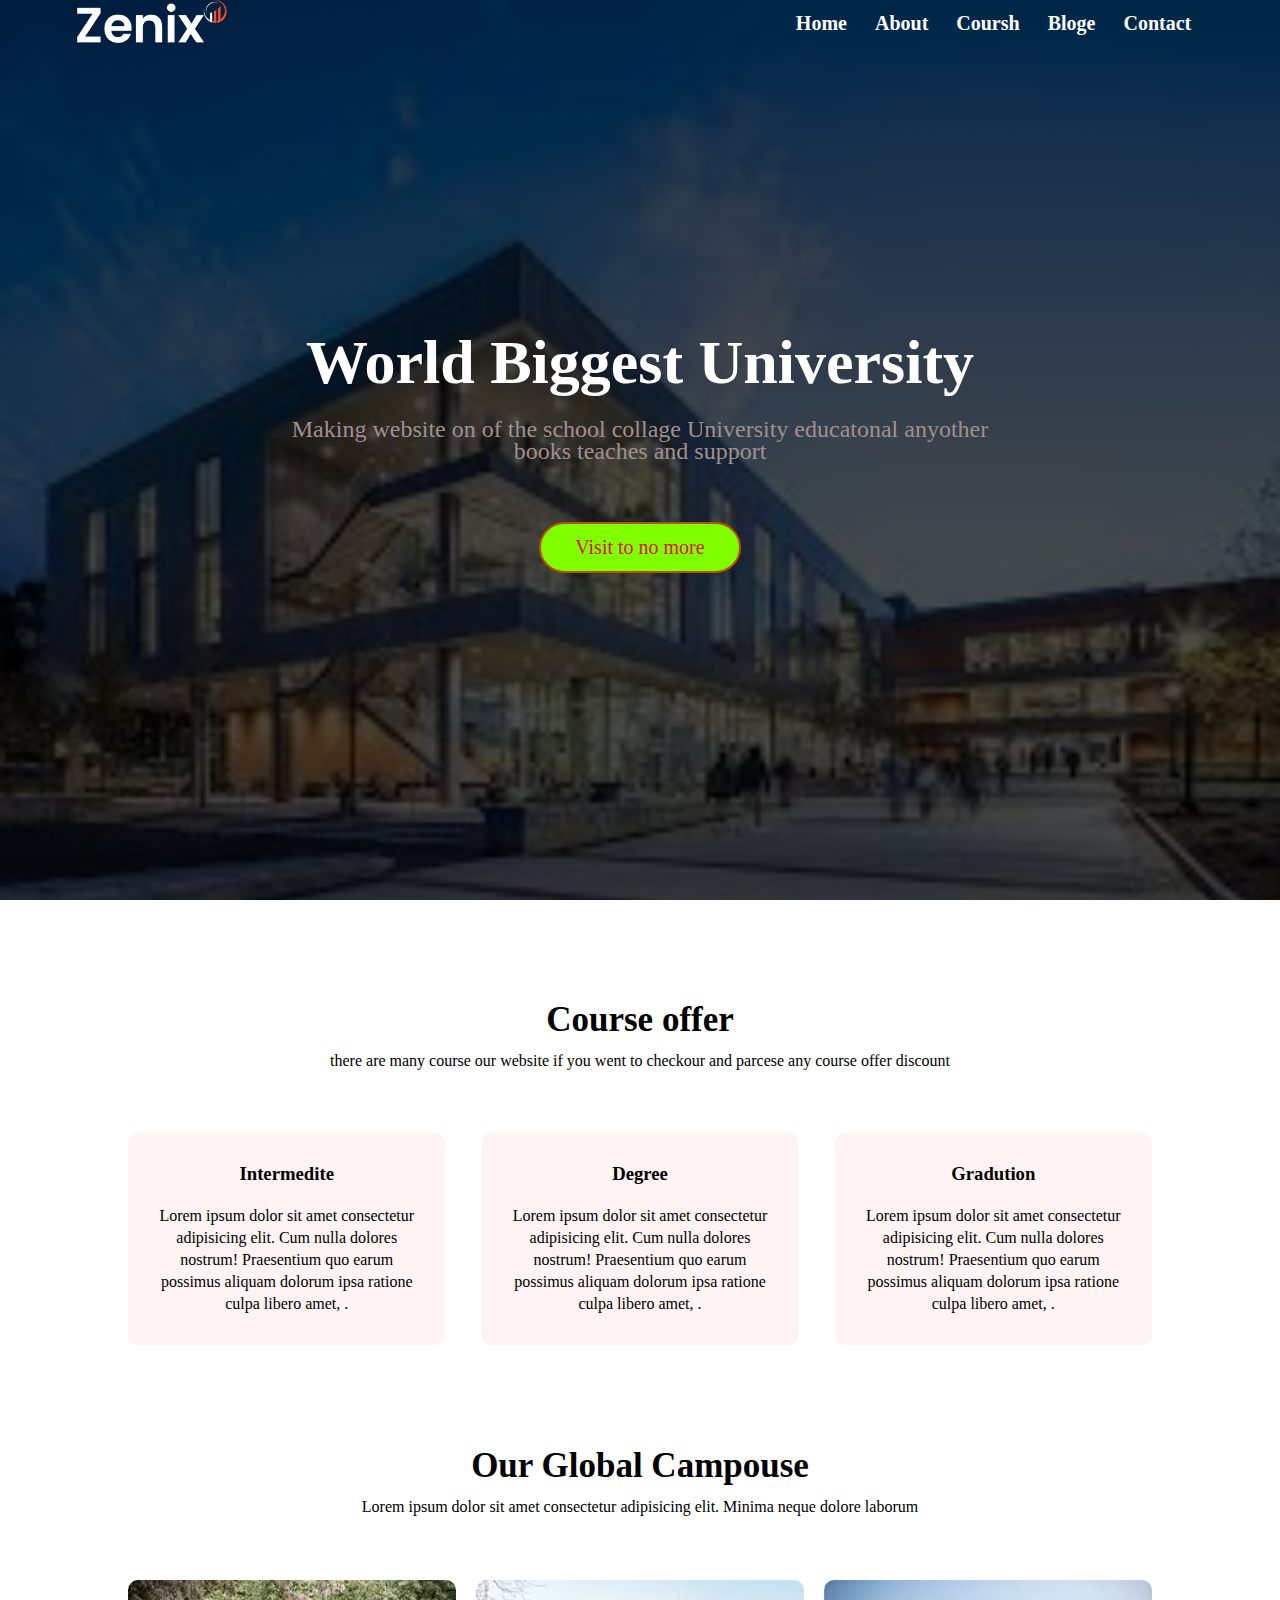
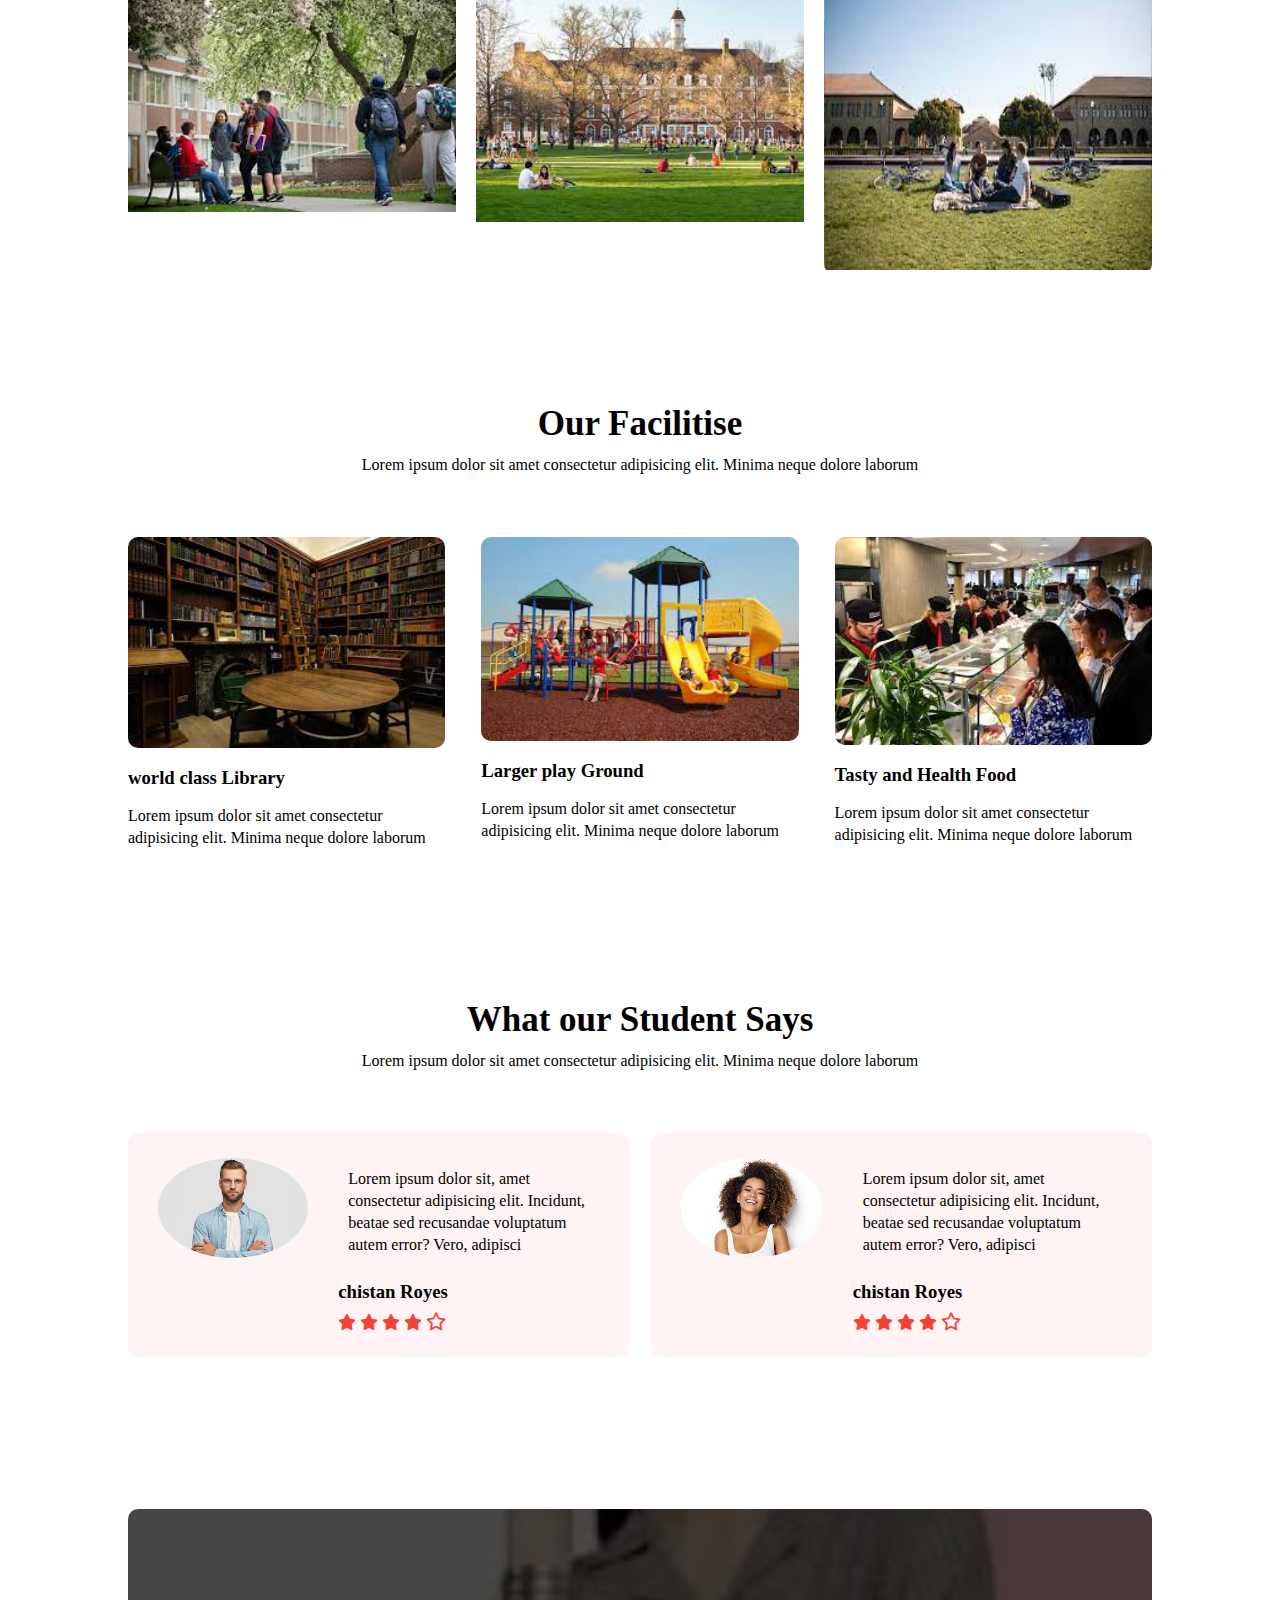
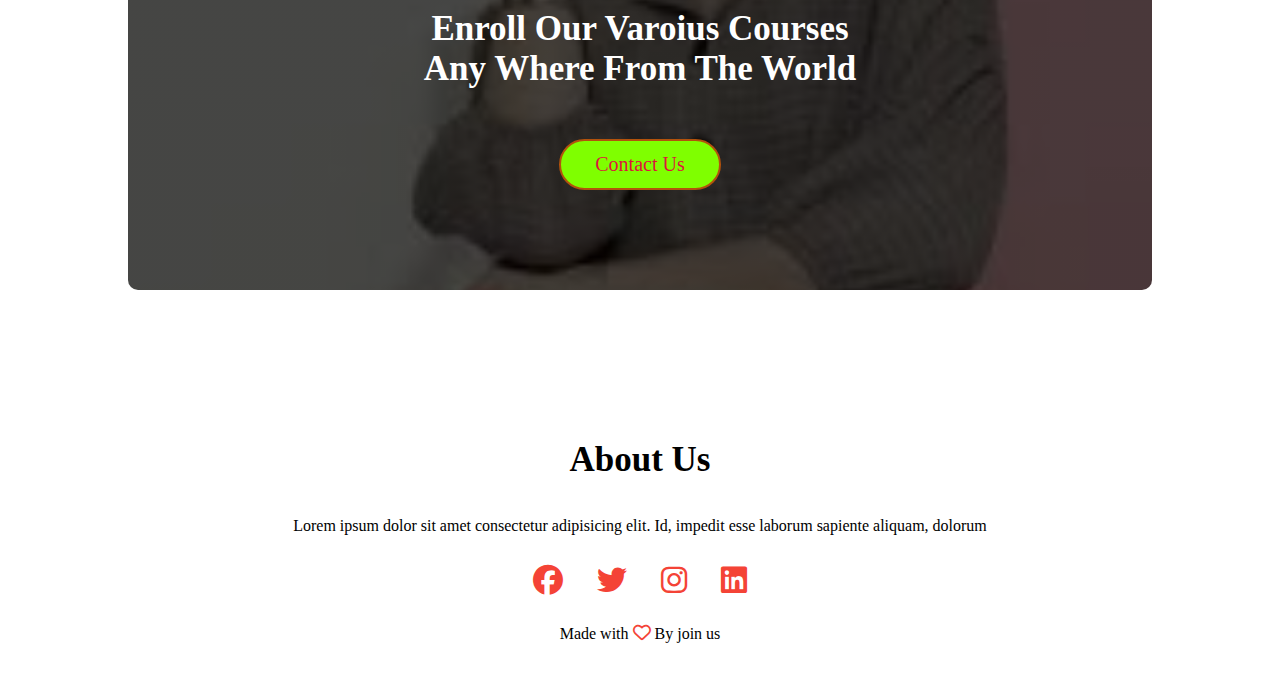
<file: Educational/index.html>
<!DOCTYPE html>
<html lang="en">

<head>
  <meta charset="UTF-8">
  <meta name="viewport" content="width=device-width, initial-scale=1.0">
  <title>Educatonal</title>
  <link rel="stylesheet" href="style.css">
  <link rel="stylesheet" href="https://cdnjs.cloudflare.com/ajax/libs/font-awesome/6.4.2/css/all.min.css">
</head>

<body>
  <section class="header">
    <nav>
      <a href="#"><img src="../image/school-logo.png" alt=""></a>
      <div class="navbar" id="navlink">
        <i class="fa-solid fa-xmark" onclick="hidemenu()"></i>
        <ul>
          <li><a href="#">Home</a></li>
          <li><a href="#">About</a></li>
          <li><a href="#">Coursh</a></li>
          <li><a href="#">Bloge</a></li>
          <li><a href="#">Contact</a></li>
        </ul>
      </div>
      <i class="fa-solid fa-bars" onclick="showmenu()"></i>
    </nav>
    <div class="text-box">
      <h1>World Biggest University</h1>
      <p>Making website on of the school collage University educatonal anyother <br> books teaches and support</p>
      <a href="#" class="btn">Visit to no more</a>
    </div>

  </section>

  <!-- -----------course--------- -->
  <section class="course">
    <h1> Course offer</h1>
    <p> there are many course our website if you went to checkour and parcese any course offer discount </p>
    <div class="row">
      <div class="col-2">
        <h3>Intermedite</h3>
        <p>Lorem ipsum dolor sit amet consectetur adipisicing elit. Cum nulla dolores nostrum! Praesentium quo earum
          possimus aliquam dolorum ipsa ratione culpa libero amet, .</p>
      </div>
      <div class="col-2">
        <h3>Degree</h3>
        <p>Lorem ipsum dolor sit amet consectetur adipisicing elit. Cum nulla dolores nostrum! Praesentium quo earum
          possimus aliquam dolorum ipsa ratione culpa libero amet, .</p>
      </div>
      <div class="col-2">
        <h3>Gradution</h3>
        <p>Lorem ipsum dolor sit amet consectetur adipisicing elit. Cum nulla dolores nostrum! Praesentium quo earum
          possimus aliquam dolorum ipsa ratione culpa libero amet, .</p>
      </div>
    </div>
  </section>

  <!-- ----------campus----- -->
  <section class="campuse">
    <h1> Our Global Campouse</h1>
    <p>Lorem ipsum dolor sit amet consectetur adipisicing elit. Minima neque dolore laborum </p>
    <div class="row">
      <div class="col-3">
        <img src="../image/campus.jpeg" alt="">
        <div class="layer">
          <h3>London</h3>
        </div>
      </div>
      <div class="col-3">
        <img src="../image/cam.jpeg" alt="">
        <div class="layer">
          <h3>USA</h3>
        </div>
      </div>
      <div class="col-3">
        <img src="../image/ca.jpeg" alt="" height="290px">
        <div class="layer">
          <h3>Canada</h3>
        </div>
      </div>
    </div>

  </section>
  <!-- -------fasalitis------ -->
  <section class="facilitise">
    <h1> Our Facilitise</h1>
    <p>Lorem ipsum dolor sit amet consectetur adipisicing elit. Minima neque dolore laborum</p>
    <div class="row">
      <div class="col-4">
        <img src="../image/la.jpeg" alt="">
        <h3>world class Library</h3>
        <p>Lorem ipsum dolor sit amet consectetur adipisicing elit. Minima neque dolore laborum</p>
      </div>
      <div class="col-4">
        <img src="../image/play1.jpeg" alt="">
        <h3>Larger play Ground</h3>
        <p>Lorem ipsum dolor sit amet consectetur adipisicing elit. Minima neque dolore laborum</p>
      </div>
      <div class="col-4">
        <img src="../image/health food.jpeg" alt="">
        <h3>Tasty and Health Food</h3>
        <p>Lorem ipsum dolor sit amet consectetur adipisicing elit. Minima neque dolore laborum</p>
      </div>
    </div>

  </section>
  <!-- ---------- tastimonials------ -->
  <section class="tastimonials">
    <h1> What our Student Says</h1>
    <p>Lorem ipsum dolor sit amet consectetur adipisicing elit. Minima neque dolore laborum</p>
    <div class="row">
      <div class="col-5">
        <img src="../image/man1.jpeg" alt="">
        <div>
          <p>Lorem ipsum dolor sit, amet consectetur adipisicing elit. Incidunt, beatae sed recusandae voluptatum autem
            error? Vero, adipisci </p>
          <h3>chistan Royes</h3>
          <i class="fa-solid fa-star"></i>
          <i class="fa-solid fa-star"></i>
          <i class="fa-solid fa-star"></i>
          <i class="fa-solid fa-star"></i>
          <i class="fa-regular fa-star"></i>
        </div>

      </div>
      <div class="col-5">
        <img src="../image/man2.jpeg" alt="">
        <div>
          <p>Lorem ipsum dolor sit, amet consectetur adipisicing elit. Incidunt, beatae sed recusandae voluptatum autem
            error? Vero, adipisci </p>
          <h3>chistan Royes</h3>
          <i class="fa-solid fa-star"></i>
          <i class="fa-solid fa-star"></i>
          <i class="fa-solid fa-star"></i>
          <i class="fa-solid fa-star"></i>
          <i class="fa-regular fa-star"></i>
        </div>

      </div>
    </div>


  </section>
  <!-- ---------call section--------- -->

  <section class="call">
    <h1>Enroll Our Varoius Courses <br>Any Where From The World</h1>
    <a href="#" class="btn">Contact Us</a>


  </section>
  <!-- ---------footer-------- -->

  <section class="footer">
    <h4>About Us</h4>
    <p>Lorem ipsum dolor sit amet consectetur adipisicing elit. Id, impedit esse laborum sapiente aliquam, dolorum </p>
    <div class="icon">
      <i class="fa-brands fa-facebook"></i>
      <i class="fa-brands fa-twitter"></i>
      <i class="fa-brands fa-instagram"></i>
      <i class="fa-brands fa-linkedin"></i>

    </div>
    <p>Made with <i class="fa-regular fa-heart"></i> By join us </p>
  </section>


  <!-- ----------javascript ---------- -->
  <script>
    var navlink = document.getElementById("navlink")
    function showmenu() {
      navlink.style.right = "0";
    }
    function hidemenu() {
      navlink.style.right = "-200px";
    }
  </script>
</body>

</html>
</file>
<file: Educational/style.css>
*{
  margin: 0;
  padding: 0;

}
.header{
 width: 100%;
 min-height: 100vh;
  background-image: linear-gradient(rgba(0,0,0,0.7),rgba(0,0,0,0.7)),url(../image/ba.jpeg);
 background-size: cover;
 background-position: center;
 background-repeat: no-repeat;
 position: relative;
  /* filter: grayscale(50%); */
}
nav{
  display: flex;
  align-items: center;
  justify-content: space-between;
  padding:0% 6%;
}
nav img{
  width: 150px;
  color: #fff;
}
nav .fa-solid{
  display: none;
}
.navbar{
  flex: 1;
  text-align: right;
  
}
.navbar ul li {
  display: inline-block;
  list-style-type: none;
  padding: 0px 12px;
  position: relative;

}
.navbar ul li a{
  color: #fff;
  text-decoration: none;
  font-weight: 600;
  font-size: 20px;
}
.navbar ul li a::after{
  content: '';
  background: #F44366;
  width: 0;
  height: 5px;
  position: absolute;
  left: 0;
  display: block;
  bottom: 0;
  transition: 0.5s;
}
.navbar ul li a:hover:after{
  width: 100%;
}
.text-box{
  width: 90%;
  position: absolute;
  top: 50%;
  left: 50%;
  color: #fff;
  transform: translate(-50%,-50%);
  text-align: center;
  
  /* top: 50%;
  left: 50%;
  right: 50%;
  bottom: 50%;
  margin: auto;
  text-align: center;
  transform: translateY(80%); */
}
.text-box h1{
  font-size: 62px;
}
.text-box p{
  margin: 10px 0 40px;
  font-size: 24px;
  color: #a09191;
}
.btn{
  padding: 12px 34px;
  color: blue;
  text-decoration: none;
  display: inline-block;
  border: 2px solid rgb(179, 82, 12);
  margin-top: 10px;
  background: chartreuse;
  border-radius: 30px;
  position: relative;
  cursor: pointer;
  color:crimson ;
  transition: 0.5s;
  font-size: 20px;
}
.btn:hover{
  background: transparent;
  color:#F44366 ;
  

}
/* --------coures-------- */
.course{
  width: 80%;
  margin: auto;
  text-align: center;
  padding-top: 100px;
}
h1{
  font-size: 35px;

}
p{
  line-height: 22px;
  padding: 10px;
}
.row{
  margin-top: 5%;
  display: flex;
  justify-content: space-between;
}
.col-2{
  flex-basis: 31%;
  background: #fff3f3;
  border-radius: 10px;
  margin-bottom: 5%;
  padding: 20px 12px;
  box-sizing: border-box;
  /* animation-name: side;
  animation-duration: 5s;
  animation-timing-function: linear;
  animation-iteration-count: infinite; */
  animation: side 5s linear infinite;
}
@keyframes side{
  40%{
    left: 200px;
  }
  
}
h3{
  font-weight: 600;
  text-align: center;
  margin: 10px 0;
}
.col-2:hover{
  box-shadow:  0 0 20px 0px rgba(0,0,0,0.2);

}
.campuse{
  width: 80%;
  margin: auto;
  text-align: center;
  padding-top: 50px;
}
.col-3{
  flex-basis: 32%;
  border-radius: 10px;
  margin-bottom: 30px;
  position: relative;
  overflow: hidden;
}
.col-3 img{
  width: 100%;
}
.layer{
  background: transparent;
  position: absolute;
  height: 100%;
  width: 100%;
  top: 0;
  left: 0;
}
.layer:hover{
  background: rgba(226, 0, 0, 0.7);
}
.layer h3{
  width: 100%;
  font-weight: 500;
  font-size: 25px;
  bottom: 0;
  position: absolute;
  color: #fff;
  transform: translateX(-50%);
  left: 50%;
  opacity: 0;
  transition: 0.5s;
  cursor: pointer;
}
.layer:hover h3{
  bottom: 49%;
  opacity: 1;
}
/* -----------facilitise---------- */
.facilitise{
  width: 80%;
  margin: auto;
  padding-top: 100px;
  text-align: center;
}
.col-4{
  flex-basis: 31%;
  border-radius: 10px;
  margin-bottom: 5%;
  text-align: left;
  transition: 0.5s;

}
.col-4:hover{
  transform: translateY(-5px);
}
.col-4 img{
  width: 100%;
  border-radius: 10px;
}
.col-4 h3{
  margin-top: 15px;
  margin-bottom: 16px;
  text-align: left;
}
.col-4 p{
  padding: 0;
}
/* ----tastimonials----- */
.tastimonials{
  width: 80%;
  margin: auto;
  text-align: center;
  padding-top: 100px;
}
.col-5{
  flex-basis: 44%;
  border-radius: 10px;
  margin-bottom: 5%;
  text-align: left;
  background: #fff3f3;
  padding: 25px;
  cursor: pointer;
  display: flex;
  
}
.col-5 img{
  height: 100px;
  margin-left: 5px;
  margin-right: 30px;
  border-radius: 50%;
}
.col-5 h3{
  margin-top: 15px;
  text-align: left;
}
.col-5 .fa-star{
  color: #f44336;
}
.call{
  margin: 100px auto;
  width: 80%;
  background-image: linear-gradient(rgba(0,0,0,0.7),rgba(0,0,0,0.7)) ,url(../image/lady1.jpeg);
  background-position: center;
  background-size: cover;
  border-radius: 10px;
  color: #fff;
  text-align: center;
  padding: 100px 0;
}
.call h1{
  margin-bottom: 40px;
}
/* ----------footer------- */

.footer{
  width: 100%;
  text-align: center;
  padding: 30px 0;
}
.footer h4{
  font-size: 35px;
  margin-bottom: 25px;
  margin-top: 20px;
  font-weight: 600;
}
.icon .fa-brands {
  color: #f44336;
  margin: 0 15px;
  cursor: pointer;
  padding: 18px 0;
  font-size: 30px;
  transition: 0.5s;
}
.icon .fa-brands:hover{
  color: black;

}

.fa-regular{
  color: #f44336;
  font-size: 18px;
}

















@media(max-width:700px){
  .text-box h1{
  font-size: 25px;
}
.text-box p{
  margin: 10px 0 40px;
  font-size: 20px;
}
nav .fa-solid{
  display: block;
  color: #fff;
  margin: 10px ;
  font-size: 22px;
  cursor: pointer;
  font-weight: bold;
}
.navbar ul li {
  display: block;
}
.navbar {
  position: absolute; 
  background: #485d98;
  height: 100vh;
  width: 200px;
  top: 0;
  right: -200px;
  text-align: left;
  z-index: 2;
  transition: 1s;
}
.navbar ul{
  padding: 30px;

}
.row{
  flex-direction: column;
}
.tastimonials{
  flex-wrap: wrap;
}
.col-5 img{
  margin-left: 0px;
  margin-right: 15px;
  
}
.call h1{
  margin-bottom: 40px;
  font-size: 25px;
}

}
</file>
